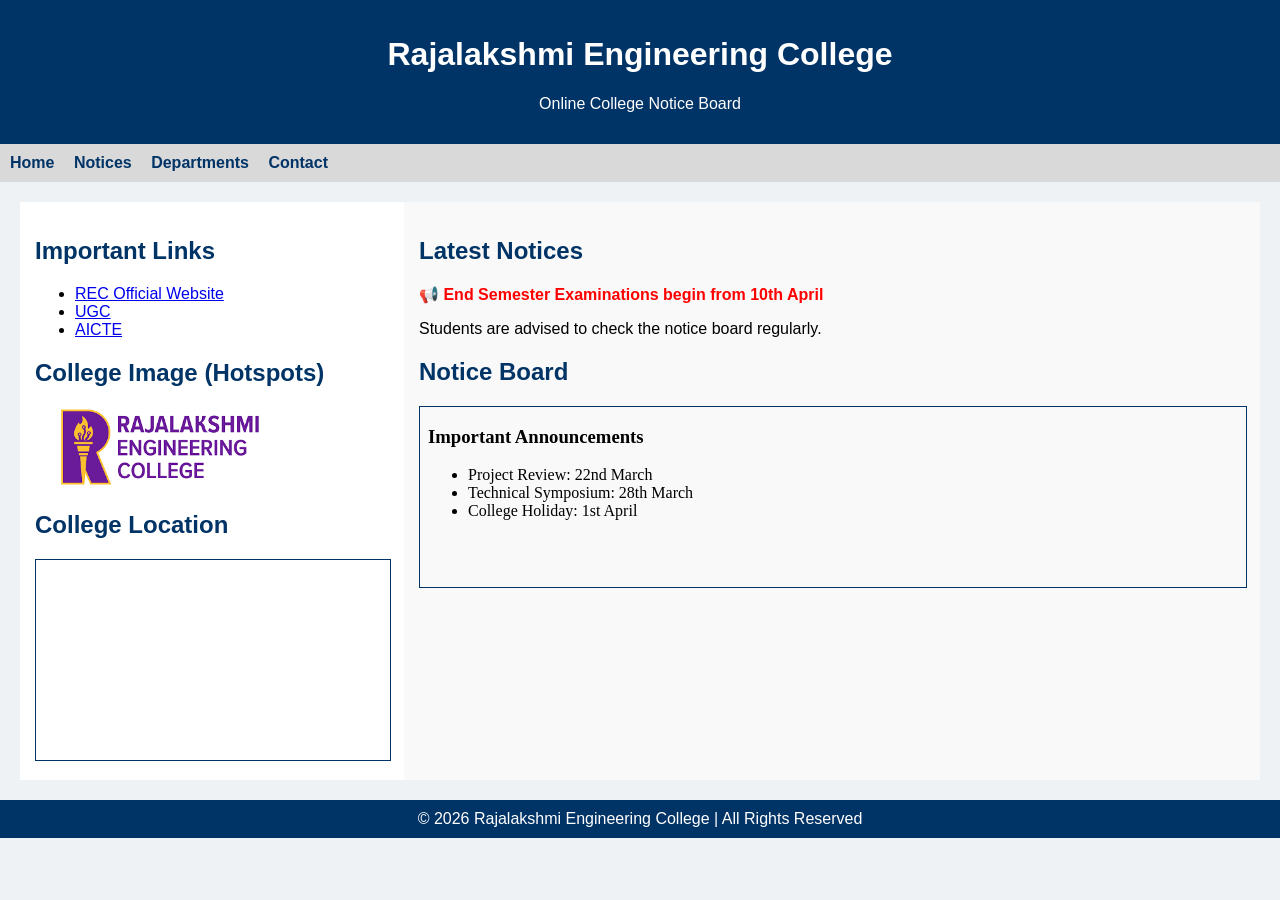
<file: Exp1/index.html>
<!DOCTYPE html>
<html lang="en">
<head>
    <title>Rajalakshmi Engineering College - Online Notice Board</title>

    <!-- External CSS -->
    <link rel="stylesheet" href="style.css">

    <!-- Internal (Embedded) CSS -->
    <style>
        .main {
            display: flex;
            padding: 20px;
        }

        .left {
            width: 30%;
            background: #ffffff;
            padding: 15px;
        }

        .right {
            width: 70%;
            background: #f9f9f9;
            padding: 15px;
        }

        h2 {
            color: #003366;
        }
    </style>
</head>

<body>

<header>
    <h1>Rajalakshmi Engineering College</h1>
    <p>Online College Notice Board</p>
</header>

<nav>
    <a href="#">Home</a>
    <a href="#">Notices</a>
    <a href="#">Departments</a>
    <a href="#">Contact</a>
</nav>

<div class="main">

    <!-- Left Section -->
    <div class="left">
        <h2>Important Links</h2>
        <ul>
            <li><a href="https://www.rajalakshmi.org" target="_blank">REC Official Website</a></li>
            <li><a href="https://www.ugc.ac.in" target="_blank">UGC</a></li>
            <li><a href="https://www.aicte-india.org" target="_blank">AICTE</a></li>
        </ul>

        <h2>College Image (Hotspots)</h2>

        <!-- Image Map with Hotspots -->
        <img src="rec.jpg" width="250" usemap="#recmap" alt="REC Campus">

        <map name="recmap">
            <area shape="rect" coords="0,0,120,120"
                  href="https://www.rajalakshmi.org/library/"
                  target="_blank"
                  alt="Library">

            <area shape="rect" coords="130,0,250,120"
                  href="https://www.rajalakshmi.org/departments/"
                  target="_blank"
                  alt="Departments">

            <area shape="rect" coords="0,130,250,250"
                  href="https://www.rajalakshmi.org/contact-us/"
                  target="_blank"
                  alt="Admin Block">
        </map>

        <h2>College Location</h2>

        <!-- Embedded Map -->
        <iframe
            src="https://www.google.com/maps?q=Rajalakshmi+Engineering+College+Chennai&output=embed"
            width="100%"
            height="200"
            style="border:1px solid #003366;">
        </iframe>
    </div>

    <!-- Right Section -->
    <div class="right">
        <h2>Latest Notices</h2>

        <!-- Inline CSS -->
        <p style="color:red; font-weight:bold;">
            📢 End Semester Examinations begin from 10th April
        </p>

        <p>Students are advised to check the notice board regularly.</p>

        <h2>Notice Board</h2>

        <!-- Frame -->
        <iframe width="100%" height="180" style="border:1px solid #003366;"
            srcdoc="
            <h3>Important Announcements</h3>
            <ul>
                <li>Project Review: 22nd March</li>
                <li>Technical Symposium: 28th March</li>
                <li>College Holiday: 1st April</li>
            </ul>
            ">
        </iframe>
    </div>

</div>

<footer>
    © 2026 Rajalakshmi Engineering College | All Rights Reserved
</footer>

</body>
</html>
</file>
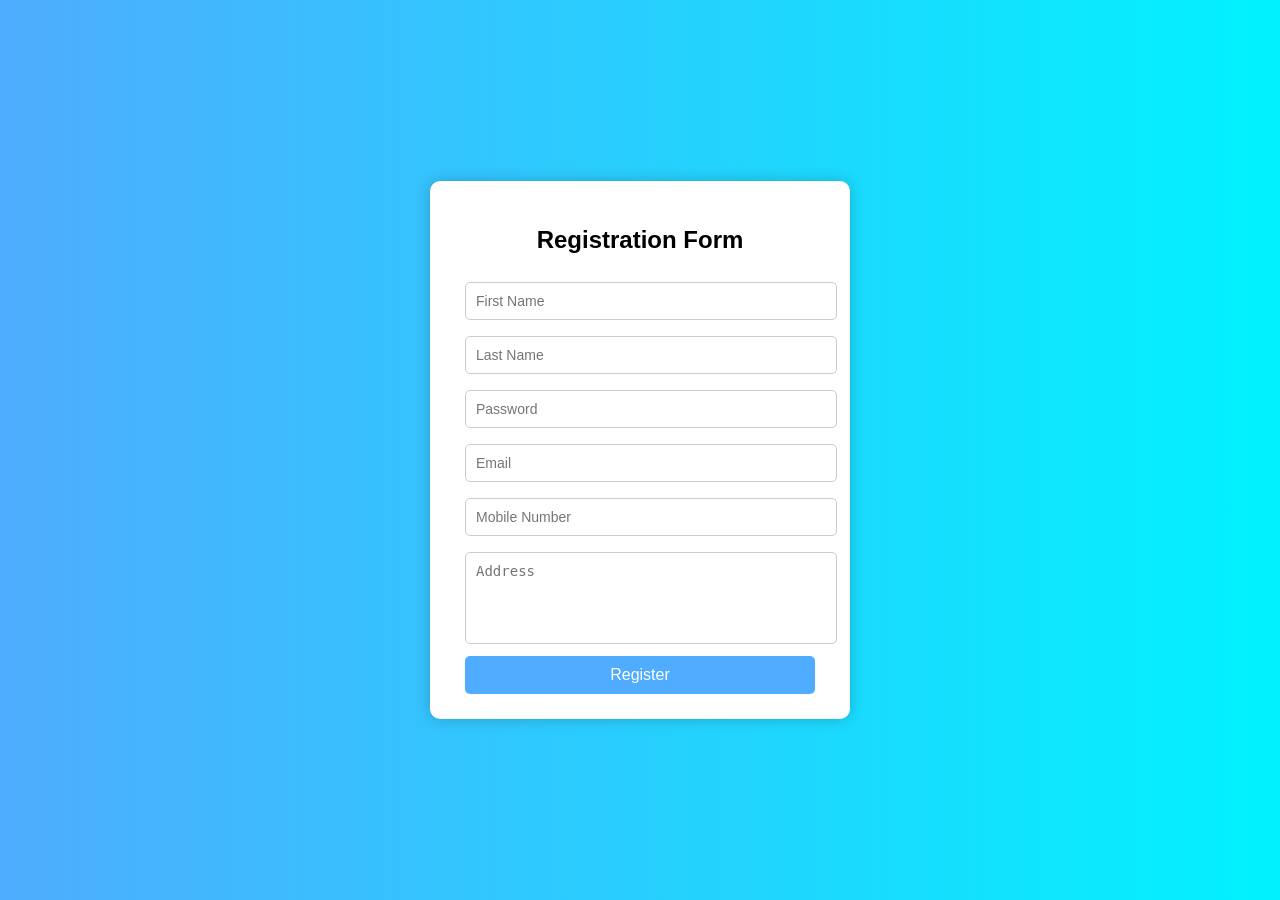
<file: Exp2/index.html>
<!DOCTYPE html>
<html lang="en">
<head>
    <meta charset="UTF-8">
    <title>Registration Form</title>

    <!-- Link CSS -->
    <link rel="stylesheet" href="style.css">

    <!-- Link JavaScript -->
    <script src="script.js" defer></script>
</head>

<body>

<div class="container">
    <h2>Registration Form</h2>

    <form id="regForm">

        <input type="text" id="fname" placeholder="First Name">
        <div id="fnameError" class="error"></div>

        <input type="text" id="lname" placeholder="Last Name">
        <div id="lnameError" class="error"></div>

        <input type="password" id="password" placeholder="Password">
        <div id="passError" class="error"></div>

        <input type="text" id="email" placeholder="Email">
        <div id="emailError" class="error"></div>

        <input type="text" id="mobile" placeholder="Mobile Number">
        <div id="mobileError" class="error"></div>

        <textarea id="address" placeholder="Address"></textarea>
        <div id="addressError" class="error"></div>

        <button type="submit">Register</button>

    </form>
</div>

</body>
</html>
</file>
<file: Exp1/style.css>
/* External CSS */

body {
    font-family: Arial, sans-serif;
    margin: 0;
    background-color: #eef2f5;
}

header {
    background-color: #003366;
    color: white;
    padding: 15px;
    text-align: center;
}

nav {
    background-color: #d9d9d9;
    padding: 10px;
}

nav a {
    margin-right: 15px;
    text-decoration: none;
    color: #003366;
    font-weight: bold;
}

footer {
    background-color: #003366;
    color: white;
    text-align: center;
    padding: 10px;
}
</file>
<file: Exp2/style.css>
body {
    font-family: Arial, sans-serif;
    background: linear-gradient(to right, #4facfe, #00f2fe);
    display: flex;
    justify-content: center;
    align-items: center;
    height: 100vh;
    margin: 0;
}

.container {
    background: white;
    padding: 25px 35px;
    border-radius: 10px;
    box-shadow: 0 0 15px rgba(0,0,0,0.2);
    width: 350px;
}

h2 {
    text-align: center;
    margin-bottom: 20px;
}

input, textarea {
    width: 100%;
    padding: 10px;
    margin: 8px 0;
    border: 1px solid #ccc;
    border-radius: 5px;
    font-size: 14px;
}

textarea {
    resize: none;
    height: 70px;
}

button {
    width: 100%;
    padding: 10px;
    background: #4facfe;
    color: white;
    border: none;
    border-radius: 5px;
    font-size: 16px;
    cursor: pointer;
}

button:hover {
    background: #007bff;
}

.error {
    color: red;
    font-size: 12px;
    margin-top: -5px;
    margin-bottom: 5px;
}
</file>
